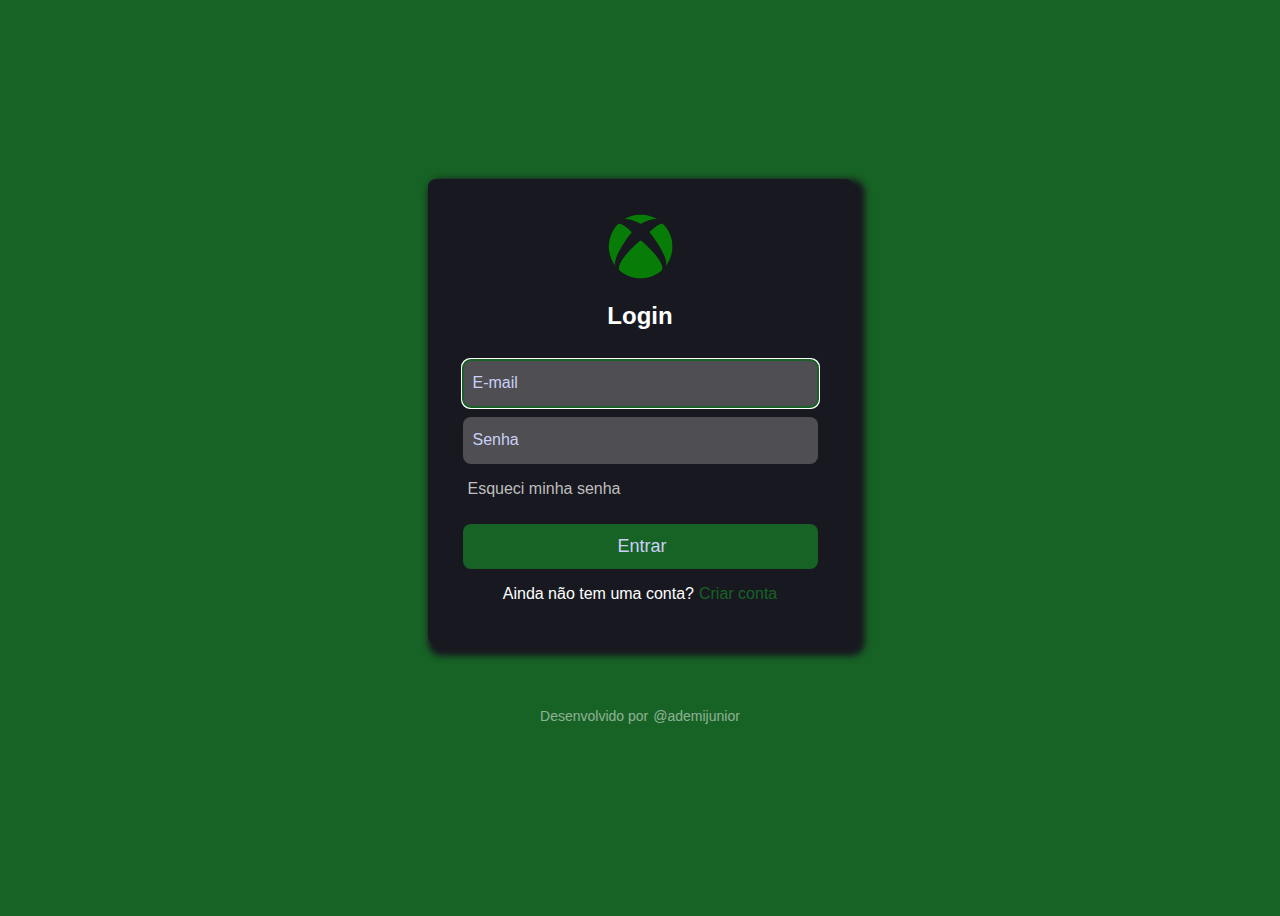
<file: index.html>
<!DOCTYPE html>
<html lang="pt-br">
<head>
    <meta charset="UTF-8">
    <meta http-equiv="X-UA-Compatible" content="IE=edge">
    <meta name="viewport" content="width=device-width, initial-scale=1.0">
    <link rel="stylesheet" href="style.css">
    <link rel="icon" href="img/logo.png">
    <title>Login</title>
</head>
<body>
    <section class="area-login">
        <div class="login">
            <div><img src="img/logo.png"></div>
            <h2>Login</h2>
            <form method="POST">
                <input type="text" id="email" name="email" placeholder="E-mail" autofocus>
                <input type="password" id="senha" name="senha" placeholder="Senha">
                <div id="esqueciSenha"><p><a href="#">Esqueci minha senha</a></p></div>
                <input type="submit" id="entrar" name="entrar" value="Entrar">
            </form>
            <p>Ainda não tem uma conta?<a href="register.html">Criar conta</a></p>
        </div>
            <div id="copyright"><p>Desenvolvido por<a href="https://github.com/ademijunior">@ademijunior</a></p></div>
    </section>

    <!--Importação do jQuery e do jQuery Mask-->
    <script src="https://ajax.googleapis.com/ajax/libs/jquery/3.6.1/jquery.min.js"></script>
    <script type="text/javascript" src="js/jquery.mask.js"></script>

    <script>
        function loginFunc() {
            var email = document.getElementById('email').value;
            var senha = document.getElementById('senha').value;
        }
    </script>

</body>
</html>
</file>
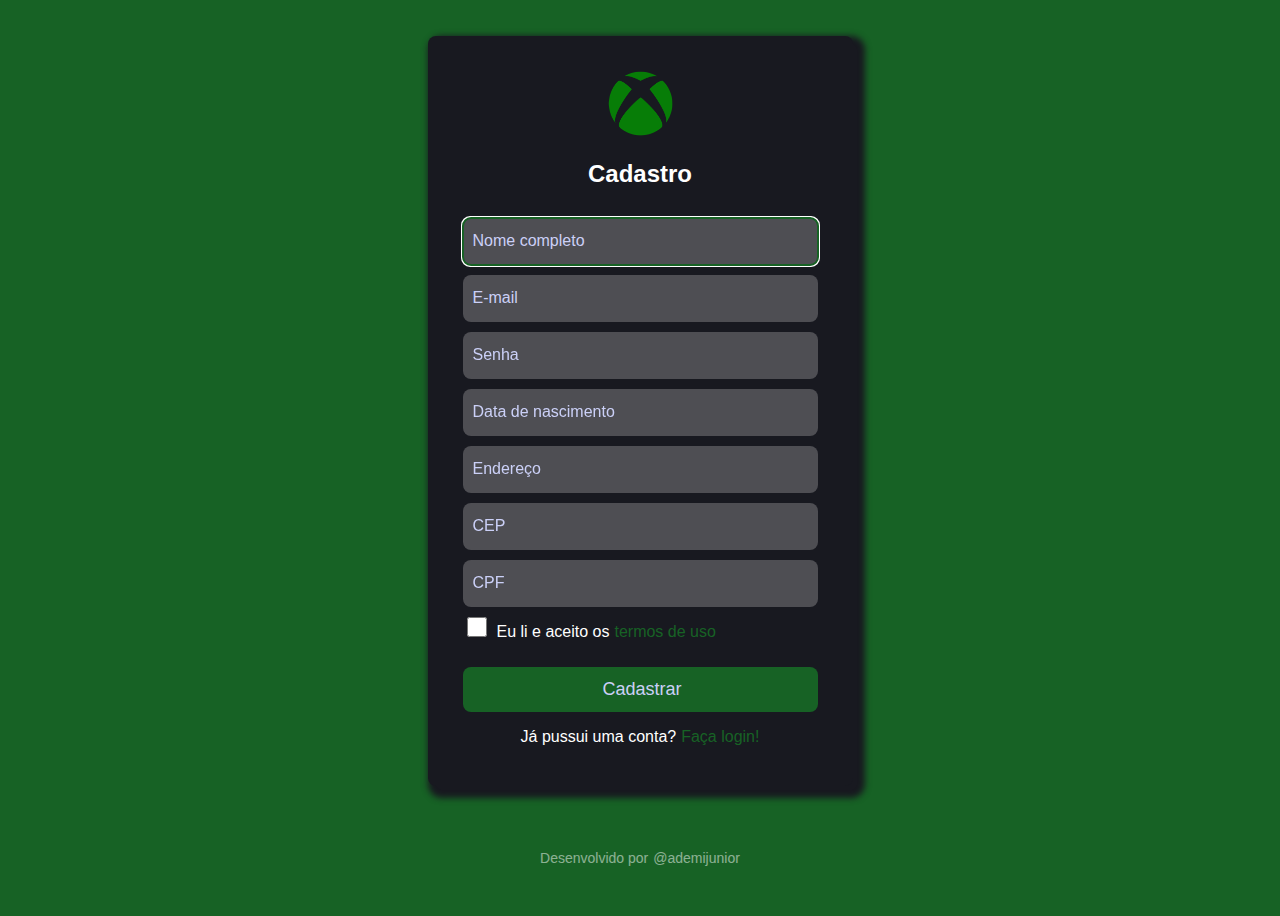
<file: register.html>
<!DOCTYPE html>
<html lang="pt-br">
<head>
    <meta charset="UTF-8">
    <meta http-equiv="X-UA-Compatible" content="IE=edge">
    <meta name="viewport" content="width=device-width, initial-scale=1.0">
    <link rel="stylesheet" href="style.css">
    <link rel="icon" href="img/logo.png">
    <title>Registro</title>
</head>
<body>
    <section class="area-register">
        <div class="register">
            <div><img src="img/logo.png"></div>
            <h2>Cadastro</h2>
            <form method="POST">
                <input type="text" id="nomeCompleto" name="nomeCompleto" placeholder="Nome completo" maxlength="50" minlength="6" autofocus>
                <input type="text" id="email" name="email" placeholder="E-mail" maxlength="35" minlength="8">
                <input type="password" id="senha" name="senha" placeholder="Senha" maxlength="20" minlength="8">
                <input type="text" id="dataNascimento" name="dataNascimento" placeholder="Data de nascimento">
                <input type="text" id="endereco" name="endereco" placeholder="Endereço" maxlength="50" minlength="10">
                <input type="text" id="cep" name="cep" placeholder="CEP">
                <input type="text" id="cpf" name="cpf" placeholder="CPF">
                <div id="termos">
                    <input type="checkbox" id="checkBox" name="checkBox">
                    <p>Eu li e aceito os<a href="#">termos de uso</a></p>
                </div>
                <input type="submit" id="cadastrar" name="cadastrar" value="Cadastrar">
            </form>
            <p>Já pussui uma conta?<a href="index.html">Faça login!</a></p>
        </div>
            <div id="copyright"><p>Desenvolvido por<a href="https://github.com/ademijunior">@ademijunior</a></p></div>
    </section>

    <!--Importação do jQuery e jQuery Mask-->
    <script src="https://ajax.googleapis.com/ajax/libs/jquery/3.6.1/jquery.min.js"></script>
    <script type="text/javascript" src="js/jquery.mask.js"></script>

    <!--Criando mascaras para os inputs-->
    <script type="text/javascript">
        $(document).ready(function() {
            $('#cpf').mask('000.000.000-00')
        });
    </script>
    <script type="text/javascript">
        $(document).ready(function() {
            $('#dataNascimento').mask('00/00/0000')
        });
    </script>
    <script type="text/javascript">
        $(document).ready(function() {
            $('#cep').mask('00000-000')
        })
    </script>

    <!--Validações-->
    <script>
        function registerFunc() {
            var nomeCompleto = document.getElementById('nomeCompleto').value;
            var email = document.getElementById('email').value;
            var senha = document.getElementById('senha').value;
            var dataNascimento = document.getElementById('dataNascimento').value;
            var endereco = document.getElementById('endereco').value;
            var cep = document.getElementById('cep').value;
            var cpf = document.getElementById('cpf').value;
        }
    </script>

</body>
</html>
</file>
<file: style.css>
body {
    background-color: #176225; /*Background da aplicação*/
    font-family: Arial, Helvetica, sans-serif; /*Fonte da aplicação*/
    overflow: hidden; /*Esconde a barra de rolangem*/
}

.area-login {
    display: flex; /*Permite que os elements dentro do area-login sejam manipulados livremente*/
    height: 100vh; /*Determina que a seção area-logn ocupe todo o espaço da view-point*/
    justify-content: center; /*Justifica todos os elementos dentro da area-login no centro da view-point*/
    align-items: center; /*Alinha todos os elementos dentro da area-login no meio da view-point*/
    flex-direction: column; /*Alinha todos os elementos dentro de area-login em coluna*/
}

.login {
    display: flex; /*Permite que os elements dentro de login sejam manipulados livremente*/
    flex-direction: column; /*Alinha todos os elementos dentro de login em coluna*/
    align-items: center;
    background-color: #181920;
    width: 355px;
    height: 395px;
    padding: 35px;
    border-radius: 8px;
    box-shadow: 6px 6px 6px 6px #181920;
}

.login form{
    display: flex;
    flex-direction: column;
    width: 100%;
}

.login input {
    margin-top: 10px;
    background-color: #4e4e53;
    border: none;
    height: 45px;
    border-radius: 8px;
    color: #cbd0f7;
    padding-left: 10px;
}

.login img {
    width: 65px;
    height: auto;
}

.area-login h2 {
    color: #fff;
}

input:focus {
    outline-color: #176225;
}

input::placeholder {
    color: #cbd0f7;
    font-size: 16px;
}

form [type="submit"] {
    display: block;
    background-color: #176225;
    font-size: 18px;
    cursor: pointer;
}

input[type=submit]:hover {
    background-color: rgb(47, 121, 51);
  }

#esqueciSenha a{
    color: #bebebe;
}

#copyright p {
    padding-top: 50px;
    font-size: 14px;
    opacity: 50%;
}

#copyright a {
    color: #fff;
}

p {
    color: #fff;
}

a {
    color: #176225;
    text-decoration: none;
    margin-left: 5px;
}

.area-register {
    display: flex; /*Permite que os elements dentro do area-login sejam manipulados livremente*/
    height: 100vh; /*Determina que a seção area-logn ocupe todo o espaço da view-point*/
    justify-content: center; /*Justifica todos os elementos dentro da area-login no centro da view-point*/
    align-items: center; /*Alinha todos os elementos dentro da area-login no meio da view-point*/
    flex-direction: column; /*Alinha todos os elementos dentro de area-login em coluna*/
}

.register {
    display: flex; /*Permite que os elements dentro de login sejam manipulados livremente*/
    flex-direction: column; /*Alinha todos os elementos dentro de login em coluna*/
    align-items: center;
    background-color: #181920;
    width: 355px;
    height: 680px;
    padding: 35px;
    border-radius: 8px;
    box-shadow: 6px 6px 6px 6px #181920;
}

.register form{
    display: flex;
    flex-direction: column;
    width: 100%;
}

.register input {
    margin-top: 10px;
    background-color: #4e4e53;
    border: none;
    height: 45px;
    border-radius: 8px;
    color: #cbd0f7;
    padding-left: 10px;
}

.register img {
    width: 65px;
    height: auto;
}

.area-register h2 {
    color: #fff;
}

form [type="submit"] {
    display: block;
    background-color: #176225;
    font-size: 18px;
    cursor: pointer;
}

form [type="checkbox"] {
    width: 20px;
    height: 20px;
}

#termos {
    display: flex;
    flex-direction: row;
}

#termos p {
    padding-left: 7px;
}
</file>
